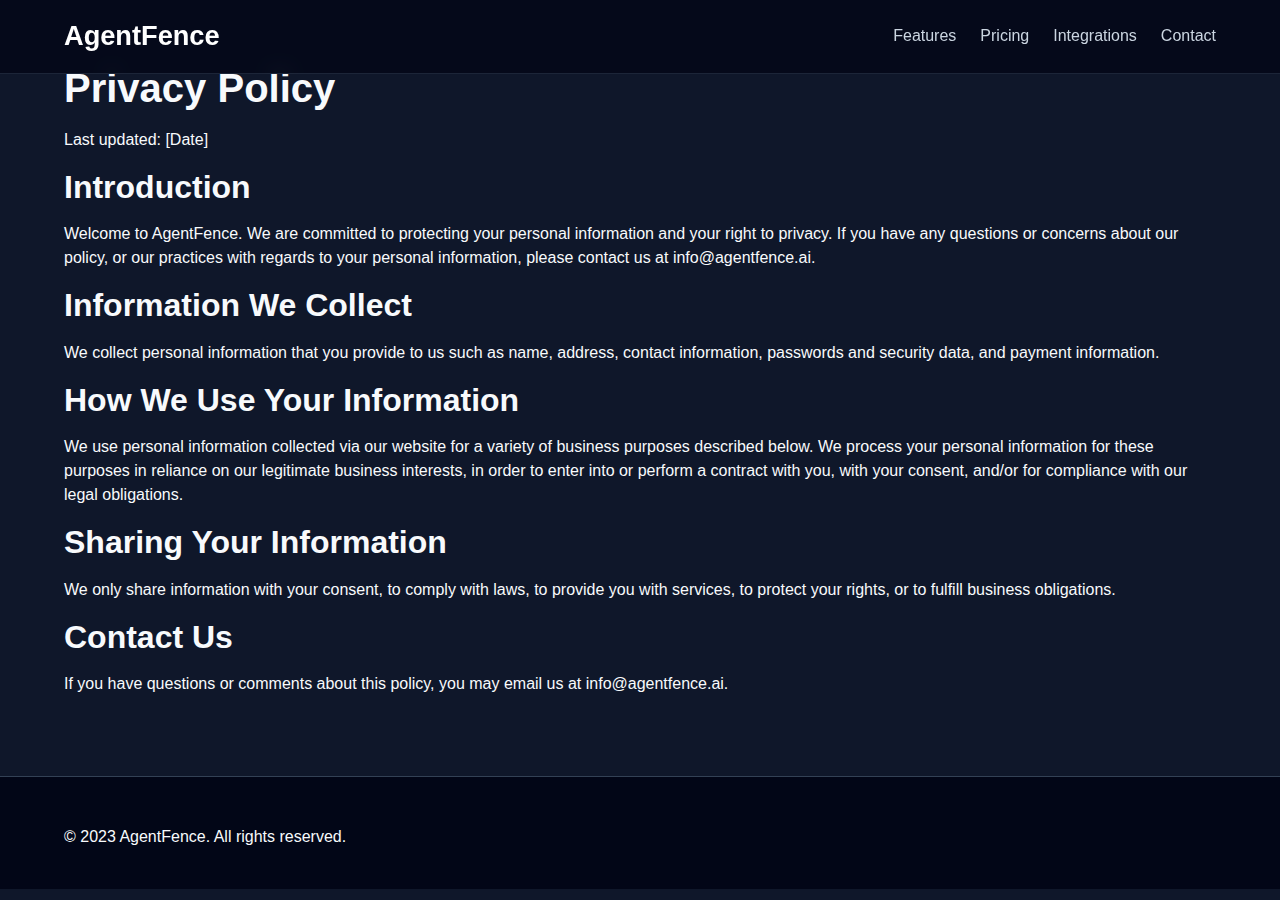
<file: privacy-policy.html>
<!DOCTYPE html>
<html lang="en">
<head>
    <meta charset="UTF-8">
    <meta name="viewport" content="width=device-width, initial-scale=1.0">
    <title>Privacy Policy - AgentFence</title>
    <link rel="stylesheet" href="css/styles.css">
</head>
<body>
    <header>
        <nav class="container">
            <div class="logo">
                <a href="/" class="text-logo">AgentFence</a>
            </div>
            <div class="nav-links">
                <a href="index.html#features">Features</a>
                <a href="index.html#pricing">Pricing</a>
                <a href="index.html#integrations">Integrations</a>
                <a href="index.html#contact">Contact</a>
            </div>
        </nav>
    </header>

    <main>
        <section class="privacy-policy-section">
            <div class="container">
                <h1>Privacy Policy</h1>
                <p>Last updated: [Date]</p>
                <h2>Introduction</h2>
                <p>Welcome to AgentFence. We are committed to protecting your personal information and your right to privacy. If you have any questions or concerns about our policy, or our practices with regards to your personal information, please contact us at info@agentfence.ai.</p>
                <h2>Information We Collect</h2>
                <p>We collect personal information that you provide to us such as name, address, contact information, passwords and security data, and payment information.</p>
                <h2>How We Use Your Information</h2>
                <p>We use personal information collected via our website for a variety of business purposes described below. We process your personal information for these purposes in reliance on our legitimate business interests, in order to enter into or perform a contract with you, with your consent, and/or for compliance with our legal obligations.</p>
                <h2>Sharing Your Information</h2>
                <p>We only share information with your consent, to comply with laws, to provide you with services, to protect your rights, or to fulfill business obligations.</p>
                <h2>Contact Us</h2>
                <p>If you have questions or comments about this policy, you may email us at info@agentfence.ai.</p>
            </div>
        </section>
    </main>

    <footer>
        <div class="container">
            <p>&copy; 2023 AgentFence. All rights reserved.</p>
        </div>
    </footer>
</body>
</html>
</file>
<file: css/styles.css>
/* AgentFence Website Styles */

/* Base Styles and Variables */
:root {
    /* Color Palette */
    --primary-color: #6366f1; /* Indigo */
    --primary-dark: #4f46e5;
    --primary-light: #818cf8;
    --secondary-color: #10b981; /* Emerald */
    --dark-bg: #0f172a; /* Dark blue/slate */
    --darker-bg: #020617;
    --card-bg: #1e293b;
    --text-primary: #f8fafc;
    --text-secondary: #cbd5e1;
    --text-muted: #94a3b8;
    --border-color: #334155;
    --danger-color: #ef4444;
    --warning-color: #f59e0b;
    --success-color: #10b981;

    /* Typography */
    --font-family: 'Inter', -apple-system, BlinkMacSystemFont, 'Segoe UI', Roboto, Oxygen, Ubuntu, Cantarell, 'Open Sans', 'Helvetica Neue', sans-serif;
    --font-size-base: 16px;
    --line-height-base: 1.5;

    /* Spacing */
    --spacing-xs: 0.25rem;
    --spacing-sm: 0.5rem;
    --spacing-md: 1rem;
    --spacing-lg: 1.5rem;
    --spacing-xl: 2rem;
    --spacing-2xl: 3rem;
    --spacing-3xl: 4rem;

    /* Border Radius */
    --border-radius-sm: 0.25rem;
    --border-radius-md: 0.5rem;
    --border-radius-lg: 1rem;
    --border-radius-full: 9999px;

    /* Transitions */
    --transition-fast: 150ms ease;
    --transition-normal: 250ms ease;
    --transition-slow: 350ms ease;

    /* Shadows */
    --shadow-sm: 0 1px 2px 0 rgba(0, 0, 0, 0.05);
    --shadow-md: 0 4px 6px -1px rgba(0, 0, 0, 0.1), 0 2px 4px -1px rgba(0, 0, 0, 0.06);
    --shadow-lg: 0 10px 15px -3px rgba(0, 0, 0, 0.1), 0 4px 6px -2px rgba(0, 0, 0, 0.05);
    --shadow-xl: 0 20px 25px -5px rgba(0, 0, 0, 0.1), 0 10px 10px -5px rgba(0, 0, 0, 0.04);
}

/* Reset and Base Styles */
* {
    margin: 0;
    padding: 0;
    box-sizing: border-box;
}

html {
    font-size: var(--font-size-base);
    scroll-behavior: smooth;
}

body {
    font-family: var(--font-family);
    line-height: var(--line-height-base);
    color: var(--text-primary);
    background-color: var(--dark-bg);
    overflow-x: hidden;
}

a {
    color: var(--primary-light);
    text-decoration: none;
    transition: color var(--transition-fast);
}

a:hover {
    color: var(--primary-color);
}

img {
    max-width: 100%;
    height: auto;
}

ul, ol {
    list-style-position: inside;
}

/* Typography */
h1, h2, h3, h4, h5, h6 {
    margin-bottom: var(--spacing-md);
    font-weight: 700;
    line-height: 1.2;
}

h1 {
    font-size: 2.5rem;
}

h2 {
    font-size: 2rem;
}

h3 {
    font-size: 1.5rem;
}

h4 {
    font-size: 1.25rem;
}

p {
    margin-bottom: var(--spacing-md);
}

/* Layout */
.container {
    width: 100%;
    max-width: 1200px;
    margin: 0 auto;
    padding: 0 var(--spacing-lg);
}

section {
    padding: var(--spacing-3xl) 0;
}

.section-header {
    text-align: center;
    margin-bottom: var(--spacing-2xl);
}

.section-header h2 {
    margin-bottom: var(--spacing-sm);
    background: linear-gradient(90deg, var(--primary-color), var(--secondary-color));
    -webkit-background-clip: text;
    -webkit-text-fill-color: transparent;
    background-clip: text;
    display: inline-block;
}

.section-header p {
    color: var(--text-secondary);
    font-size: 1.1rem;
}

/* Buttons */
.btn {
    display: inline-block;
    padding: 0.75rem 1.5rem;
    border-radius: var(--border-radius-md);
    font-weight: 600;
    text-align: center;
    cursor: pointer;
    transition: all var(--transition-normal);
    border: none;
    font-size: 1rem;
}

.btn-primary {
    background-color: var(--primary-color);
    color: white;
}

.btn-primary:hover {
    background-color: var(--primary-dark);
    color: white;
    transform: translateY(-2px);
    box-shadow: var(--shadow-md);
}

.btn-secondary {
    background-color: var(--secondary-color);
    color: white;
}

.btn-secondary:hover {
    background-color: #0ea271;
    color: white;
    transform: translateY(-2px);
    box-shadow: var(--shadow-md);
}

.btn-outline {
    background-color: transparent;
    color: var(--text-primary);
    border: 1px solid var(--border-color);
}

.btn-outline:hover {
    border-color: var(--primary-color);
    color: var(--primary-color);
    transform: translateY(-2px);
}

.btn-large {
    padding: 1rem 2rem;
    font-size: 1.1rem;
}

/* Header and Navigation */
header {
    position: fixed;
    top: 0;
    left: 0;
    width: 100%;
    z-index: 1000;
    background-color: rgba(2, 6, 23, 0.8);
    backdrop-filter: blur(10px);
    border-bottom: 1px solid rgba(51, 65, 85, 0.5);
    padding: var(--spacing-md) 0;
}

nav {
    display: flex;
    justify-content: space-between;
    align-items: center;
}

.logo img {
    height: 40px;
}

.nav-links {
    display: flex;
    gap: var(--spacing-lg);
}

.nav-links a {
    color: var(--text-secondary);
    font-weight: 500;
    transition: color var(--transition-fast);
}

.nav-links a:hover {
    color: var(--primary-light);
}

.cta-buttons {
    display: flex;
    gap: var(--spacing-md);
}

.mobile-menu-toggle {
    display: none;
    background: none;
    border: none;
    cursor: pointer;
}

.mobile-menu-toggle span {
    display: block;
    width: 25px;
    height: 3px;
    background-color: var(--text-primary);
    margin: 5px 0;
    border-radius: var(--border-radius-sm);
    transition: all var(--transition-normal);
}

/* Hero Section */
.hero-section {
    position: relative;
    padding: var(--spacing-3xl) 0;
    min-height: 100vh;
    display: flex;
    align-items: center;
    overflow: hidden;
}

.hero-content {
    max-width: 600px;
    z-index: 2;
}

.hero-content h1 {
    font-size: 3rem;
    margin-bottom: var(--spacing-lg);
    background: linear-gradient(90deg, var(--primary-color), var(--secondary-color));
    -webkit-background-clip: text;
    -webkit-text-fill-color: transparent;
    background-clip: text;
}

.subheadline {
    font-size: 1.25rem;
    color: var(--text-secondary);
    margin-bottom: var(--spacing-xl);
}

.hero-cta {
    display: flex;
    gap: var(--spacing-md);
    margin-top: var(--spacing-lg);
}

.hero-image {
    position: absolute;
    right: -5%;
    top: 50%;
    transform: translateY(-50%);
    width: 50%;
    z-index: 1;
    animation: float 6s ease-in-out infinite;
}

.hero-background {
    position: absolute;
    top: 0;
    left: 0;
    width: 100%;
    height: 100%;
    z-index: 0;
}

.gradient-overlay {
    position: absolute;
    top: 0;
    left: 0;
    width: 100%;
    height: 100%;
    background: radial-gradient(circle at top right, rgba(99, 102, 241, 0.15), transparent 50%);
}

.grid-pattern {
    position: absolute;
    top: 0;
    left: 0;
    width: 100%;
    height: 100%;
    background-image: 
        linear-gradient(rgba(51, 65, 85, 0.1) 1px, transparent 1px),
        linear-gradient(90deg, rgba(51, 65, 85, 0.1) 1px, transparent 1px);
    background-size: 40px 40px;
    opacity: 0.3;
}

/* Features Section */
.features-section {
    background-color: var(--darker-bg);
}

.features-grid {
    display: grid;
    grid-template-columns: repeat(auto-fit, minmax(250px, 1fr));
    gap: var(--spacing-xl);
}

.feature-card {
    background-color: var(--card-bg);
    border-radius: var(--border-radius-lg);
    padding: var(--spacing-xl);
    transition: transform var(--transition-normal), box-shadow var(--transition-normal);
    border: 1px solid var(--border-color);
}

.feature-card:hover {
    transform: translateY(-5px);
    box-shadow: var(--shadow-lg);
    border-color: var(--primary-color);
}

.feature-icon {
    font-size: 2rem;
    color: var(--primary-color);
    margin-bottom: var(--spacing-md);
}

.feature-card h3 {
    margin-bottom: var(--spacing-md);
}

.feature-card p {
    color: var(--text-secondary);
}

/* How It Works Section */
.workflow {
    display: grid;
    grid-template-columns: repeat(auto-fit, minmax(250px, 1fr));
    gap: var(--spacing-xl);
    margin-bottom: var(--spacing-2xl);
}

.workflow-step {
    display: flex;
    align-items: flex-start;
    gap: var(--spacing-md);
}

.step-number {
    display: flex;
    align-items: center;
    justify-content: center;
    width: 40px;
    height: 40px;
    background-color: var(--primary-color);
    color: white;
    border-radius: var(--border-radius-full);
    font-weight: 700;
    font-size: 1.25rem;
    flex-shrink: 0;
}

.step-content h3 {
    margin-bottom: var(--spacing-sm);
}

.step-content p {
    color: var(--text-secondary);
}

.workflow-diagram {
    margin-top: var(--spacing-2xl);
    text-align: center;
}

.workflow-diagram img {
    max-width: 800px;
    border-radius: var(--border-radius-lg);
    box-shadow: var(--shadow-lg);
}

/* Pricing Section */
.pricing-section {
    background-color: var(--darker-bg);
}

.alpha-notice {
    margin-top: var(--spacing-md);
    padding: var(--spacing-md) var(--spacing-lg);
    background: rgba(99, 102, 241, 0.1);
    border: 1px solid var(--primary-color);
    border-radius: var(--border-radius-md);
    display: inline-flex;
    align-items: center;
    gap: var(--spacing-md);
}

.alpha-notice .badge {
    background-color: var(--primary-color);
    color: white;
    padding: 0.25rem 0.5rem;
    border-radius: var(--border-radius-sm);
    font-size: 0.875rem;
    font-weight: 600;
}

.alpha-notice p {
    margin-bottom: 0;
    color: var(--primary-light);
    font-weight: 500;
}

.pricing-cards {
    display: grid;
    grid-template-columns: repeat(3, 1fr);
    gap: var(--spacing-xl);
    margin-top: var(--spacing-xl);
}

.pricing-card {
    background-color: var(--card-bg);
    border-radius: var(--border-radius-lg);
    overflow: hidden;
    border: 1px solid var(--border-color);
    transition: transform var(--transition-normal), box-shadow var(--transition-normal);
}

.pricing-card:hover {
    transform: translateY(-5px);
    box-shadow: var(--shadow-lg);
}

.pricing-card.featured {
    border-color: var(--primary-color);
    position: relative;
    transform: scale(1.05);
    box-shadow: var(--shadow-lg);
}

.pricing-card.featured::before {
    content: "Recommended";
    position: absolute;
    top: 0;
    right: 0;
    background-color: var(--primary-color);
    color: white;
    padding: 0.25rem 1rem;
    font-size: 0.875rem;
    font-weight: 600;
    border-bottom-left-radius: var(--border-radius-md);
}

.card-header {
    padding: var(--spacing-xl);
    border-bottom: 1px solid var(--border-color);
    text-align: center;
}

.card-header h3 {
    margin-bottom: var(--spacing-sm);
}

.price {
    font-size: 1.5rem;
    font-weight: 700;
    color: var(--primary-color);
}

.price span {
    font-size: 1rem;
    opacity: 0.8;
}

.price del {
    opacity: 0.5;
    text-decoration: line-through;
    font-size: 1rem;
}

.free-label {
    display: block;
    color: var(--secondary-color);
    font-size: 1.1rem;
    margin-bottom: var(--spacing-sm);
}

.card-body {
    padding: var(--spacing-xl);
}

.features-list {
    list-style-type: none;
}

.features-list li {
    padding: var(--spacing-sm) 0;
    position: relative;
    padding-left: 1.5rem;
}

.features-list li::before {
    content: "✓";
    position: absolute;
    left: 0;
    color: var(--primary-color);
    font-weight: 700;
}

.card-footer {
    padding: var(--spacing-xl);
    text-align: center;
    border-top: 1px solid var(--border-color);
}

/* Who It's For Section */
.audience-cards {
    display: grid;
    grid-template-columns: repeat(auto-fit, minmax(250px, 1fr));
    gap: var(--spacing-xl);
}

.audience-card {
    background-color: var(--card-bg);
    border-radius: var(--border-radius-lg);
    padding: var(--spacing-xl);
    transition: transform var(--transition-normal), box-shadow var(--transition-normal);
    border: 1px solid var(--border-color);
    text-align: center;
}

.audience-card:hover {
    transform: translateY(-5px);
    box-shadow: var(--shadow-lg);
    border-color: var(--primary-color);
}

.audience-icon {
    font-size: 2.5rem;
    color: var(--primary-color);
    margin-bottom: var(--spacing-md);
}

.audience-card h3 {
    margin-bottom: var(--spacing-md);
}

.audience-card p {
    color: var(--text-secondary);
}

/* Integrations Section */
.integrations-section {
    background-color: var(--darker-bg);
}

.integration-logos {
    display: flex;
    flex-wrap: wrap;
    justify-content: center;
    align-items: center;
    gap: var(--spacing-xl);
    margin-top: var(--spacing-xl);
}

.logo-item {
    height: 60px;
    filter: grayscale(100%) brightness(1.5);
    opacity: 0.7;
    transition: all var(--transition-normal);
}

.logo-item:hover {
    filter: grayscale(0%) brightness(1);
    opacity: 1;
    transform: scale(1.1);
}

.logo-item img {
    height: 100%;
}

/* Demo Section */
.demo-container {
    display: grid;
    grid-template-columns: 1fr 1fr;
    gap: var(--spacing-xl);
}

.live-demo, .case-study {
    background-color: var(--card-bg);
    border-radius: var(--border-radius-lg);
    padding: var(--spacing-xl);
    border: 1px solid var(--border-color);
}

.live-demo h3, .case-study h3 {
    margin-bottom: var(--spacing-lg);
    text-align: center;
}

.demo-interface {
    display: flex;
    flex-direction: column;
    gap: var(--spacing-md);
}

.demo-input {
    display: flex;
    flex-direction: column;
    gap: var(--spacing-md);
}

.demo-input textarea {
    width: 100%;
    height: 100px;
    padding: var(--spacing-md);
    border-radius: var(--border-radius-md);
    background-color: var(--darker-bg);
    border: 1px solid var(--border-color);
    color: var(--text-primary);
    resize: none;
    font-family: var(--font-family);
}

.demo-input textarea:focus {
    outline: none;
    border-color: var(--primary-color);
}

.demo-results {
    background-color: var(--darker-bg);
    border-radius: var(--border-radius-md);
    padding: var(--spacing-md);
    min-height: 150px;
    border: 1px solid var(--border-color);
}

.results-placeholder {
    display: flex;
    align-items: center;
    justify-content: center;
    height: 100%;
    color: var(--text-muted);
}

.case-study-card {
    background-color: var(--darker-bg);
    border-radius: var(--border-radius-md);
    padding: var(--spacing-xl);
    border: 1px solid var(--border-color);
}

.case-study-card h4 {
    margin-bottom: var(--spacing-md);
    color: var(--primary-light);
}

.case-study-card p {
    color: var(--text-secondary);
    margin-bottom: var(--spacing-lg);
}

.read-more {
    display: inline-flex;
    align-items: center;
    gap: var(--spacing-sm);
    font-weight: 600;
    color: var(--primary-color);
}

.read-more:hover {
    color: var(--primary-light);
}

.read-more i {
    transition: transform var(--transition-fast);
}

.read-more:hover i {
    transform: translateX(3px);
}

/* Resources Section */
.resources-grid {
    display: grid;
    grid-template-columns: repeat(auto-fit, minmax(300px, 1fr));
    gap: var(--spacing-xl);
}

.resource-card {
    background-color: var(--card-bg);
    border-radius: var(--border-radius-lg);
    overflow: hidden;
    border: 1px solid var(--border-color);
    transition: transform var(--transition-normal), box-shadow var(--transition-normal);
}

.resource-card:hover {
    transform: translateY(-5px);
    box-shadow: var(--shadow-lg);
}

.resource-image {
    height: 200px;
    overflow: hidden;
}

.resource-image img {
    width: 100%;
    height: 100%;
    object-fit: cover;
    transition: transform var(--transition-normal);
}

.resource-card:hover .resource-image img {
    transform: scale(1.05);
}

.resource-content {
    padding: var(--spacing-lg);
}

.resource-content h3 {
    margin-bottom: var(--spacing-sm);
}

.resource-content p {
    color: var(--text-secondary);
    margin-bottom: var(--spacing-md);
}

.resources-cta {
    text-align: center;
    margin-top: var(--spacing-2xl);
}

/* Community Section */
.community-section {
    background-color: var(--darker-bg);
}

.community-links {
    display: flex;
    justify-content: center;
    gap: var(--spacing-xl);
    margin-top: var(--spacing-xl);
}

.community-link {
    display: flex;
    flex-direction: column;
    align-items: center;
    gap: var(--spacing-sm);
    padding: var(--spacing-lg);
    background-color: var(--card-bg);
    border-radius: var(--border-radius-lg);
    border: 1px solid var(--border-color);
    transition: all var(--transition-normal);
}

.community-link:hover {
    transform: translateY(-5px);
    box-shadow: var(--shadow-lg);
    border-color: var(--primary-color);
}

.community-link i {
    font-size: 2rem;
    color: var(--primary-color);
}

.community-link span {
    font-weight: 600;
    color: var(--text-primary);
}

/* Contact Section */
.contact-container {
    display: grid;
    grid-template-columns: 2fr 1fr;
    gap: var(--spacing-xl);
}

.contact-form {
    background-color: var(--card-bg);
    border-radius: var(--border-radius-lg);
    padding: var(--spacing-xl);
    border: 1px solid var(--border-color);
}

.form-group {
    margin-bottom: var(--spacing-lg);
}

.form-group label {
    display: block;
    margin-bottom: var(--spacing-sm);
    font-weight: 500;
}

.form-group input,
.form-group textarea {
    width: 100%;
    padding: var(--spacing-md);
    border-radius: var(--border-radius-md);
    background-color: var(--darker-bg);
    border: 1px solid var(--border-color);
    color: var(--text-primary);
    font-family: var(--font-family);
}

.form-group input:focus,
.form-group textarea:focus {
    outline: none;
    border-color: var(--primary-color);
}

.form-group textarea {
    min-height: 150px;
    resize: vertical;
}

.contact-info {
    background-color: var(--card-bg);
    border-radius: var(--border-radius-lg);
    padding: var(--spacing-xl);
    border: 1px solid var(--border-color);
    display: flex;
    flex-direction: column;
    justify-content: space-between;
}

.info-item {
    display: flex;
    align-items: center;
    gap: var(--spacing-md);
    margin-bottom: var(--spacing-lg);
}

.info-item i {
    font-size: 1.5rem;
    color: var(--primary-color);
}

.social-links {
    display: flex;
    gap: var(--spacing-md);
    margin-top: var(--spacing-lg);
}

.social-links a {
    display: flex;
    align-items: center;
    justify-content: center;
    width: 40px;
    height: 40px;
    border-radius: var(--border-radius-full);
    background-color: var(--darker-bg);
    color: var(--text-primary);
    transition: all var(--transition-normal);
}

.social-links a:hover {
    background-color: var(--primary-color);
    color: white;
    transform: translateY(-3px);
}

/* CTA Section */
.cta-section {
    background: linear-gradient(135deg, var(--primary-dark), var(--secondary-color));
    text-align: center;
    padding: var(--spacing-2xl) 0;
}

.cta-content h2 {
    margin-bottom: var(--spacing-md);
    color: white;
}

.cta-content p {
    color: rgba(255, 255, 255, 0.9);
    margin-bottom: var(--spacing-lg);
    font-size: 1.1rem;
}

.cta-content .btn-primary {
    background-color: white;
    color: var(--primary-dark);
}

.cta-content .btn-primary:hover {
    background-color: var(--text-secondary);
}

/* Footer */
footer {
    background-color: var(--darker-bg);
    padding: var(--spacing-2xl) 0 var(--spacing-lg);
    border-top: 1px solid var(--border-color);
}

.footer-content {
    display: grid;
    grid-template-columns: 1fr 2fr;
    gap: var(--spacing-xl);
    margin-bottom: var(--spacing-2xl);
}

.footer-logo img {
    height: 40px;
    margin-bottom: var(--spacing-md);
}

.footer-logo p {
    color: var(--text-secondary);
}

.footer-links {
    display: grid;
    grid-template-columns: repeat(3, 1fr);
    gap: var(--spacing-xl);
}

.footer-column h4 {
    color: var(--text-primary);
    margin-bottom: var(--spacing-lg);
    font-size: 1.1rem;
}

.footer-column ul {
    list-style-type: none;
}

.footer-column ul li {
    margin-bottom: var(--spacing-sm);
}

.footer-column ul li a {
    color: var(--text-secondary);
    transition: color var(--transition-fast);
}

.footer-column ul li a:hover {
    color: var(--primary-light);
}

.footer-bottom {
    display: flex;
    justify-content: space-between;
    align-items: center;
    padding-top: var(--spacing-lg);
    border-top: 1px solid var(--border-color);
}

.footer-bottom p {
    color: var(--text-muted);
    margin-bottom: 0;
}

/* Animations */
@keyframes float {
    0% {
        transform: translateY(-50%) translateX(0);
    }
    50% {
        transform: translateY(-53%) translateX(-10px);
    }
    100% {
        transform: translateY(-50%) translateX(0);
    }
}

/* Media Queries */
@media (max-width: 1024px) {
    .hero-content h1 {
        font-size: 2.5rem;
    }
    
    .hero-image {
        width: 45%;
    }
    
    .pricing-cards {
        grid-template-columns: repeat(auto-fit, minmax(300px, 1fr));
    }
    
    .pricing-card.featured {
        transform: translateY(-5px);
    }
    
    .contact-container {
        grid-template-columns: 1fr;
    }
    
    .footer-content {
        grid-template-columns: 1fr;
    }
}

@media (max-width: 768px) {
    .nav-links, .cta-buttons {
        display: none;
    }
    
    .mobile-menu-toggle {
        display: block;
    }
    
    .hero-content {
        text-align: center;
        margin: 0 auto;
    }
    
    .hero-cta {
        justify-content: center;
    }
    
    .hero-image {
        display: none;
    }
    
    .demo-container {
        grid-template-columns: 1fr;
    }
    
    .footer-links {
        grid-template-columns: 1fr;
        gap: var(--spacing-xl);
    }
}

@media (max-width: 480px) {
    :root {
        --font-size-base: 14px;
    }
    
    .hero-content h1 {
        font-size: 2rem;
    }
    
    .subheadline {
        font-size: 1.1rem;
    }
    
    .hero-cta {
        flex-direction: column;
    }
    
    .section-header h2 {
        font-size: 1.75rem;
    }
    
    .community-links {
        flex-direction: column;
    }
}

.text-logo {
    font-size: 1.7em;
    font-weight: bold;
    color: #fff;
}
</file>
